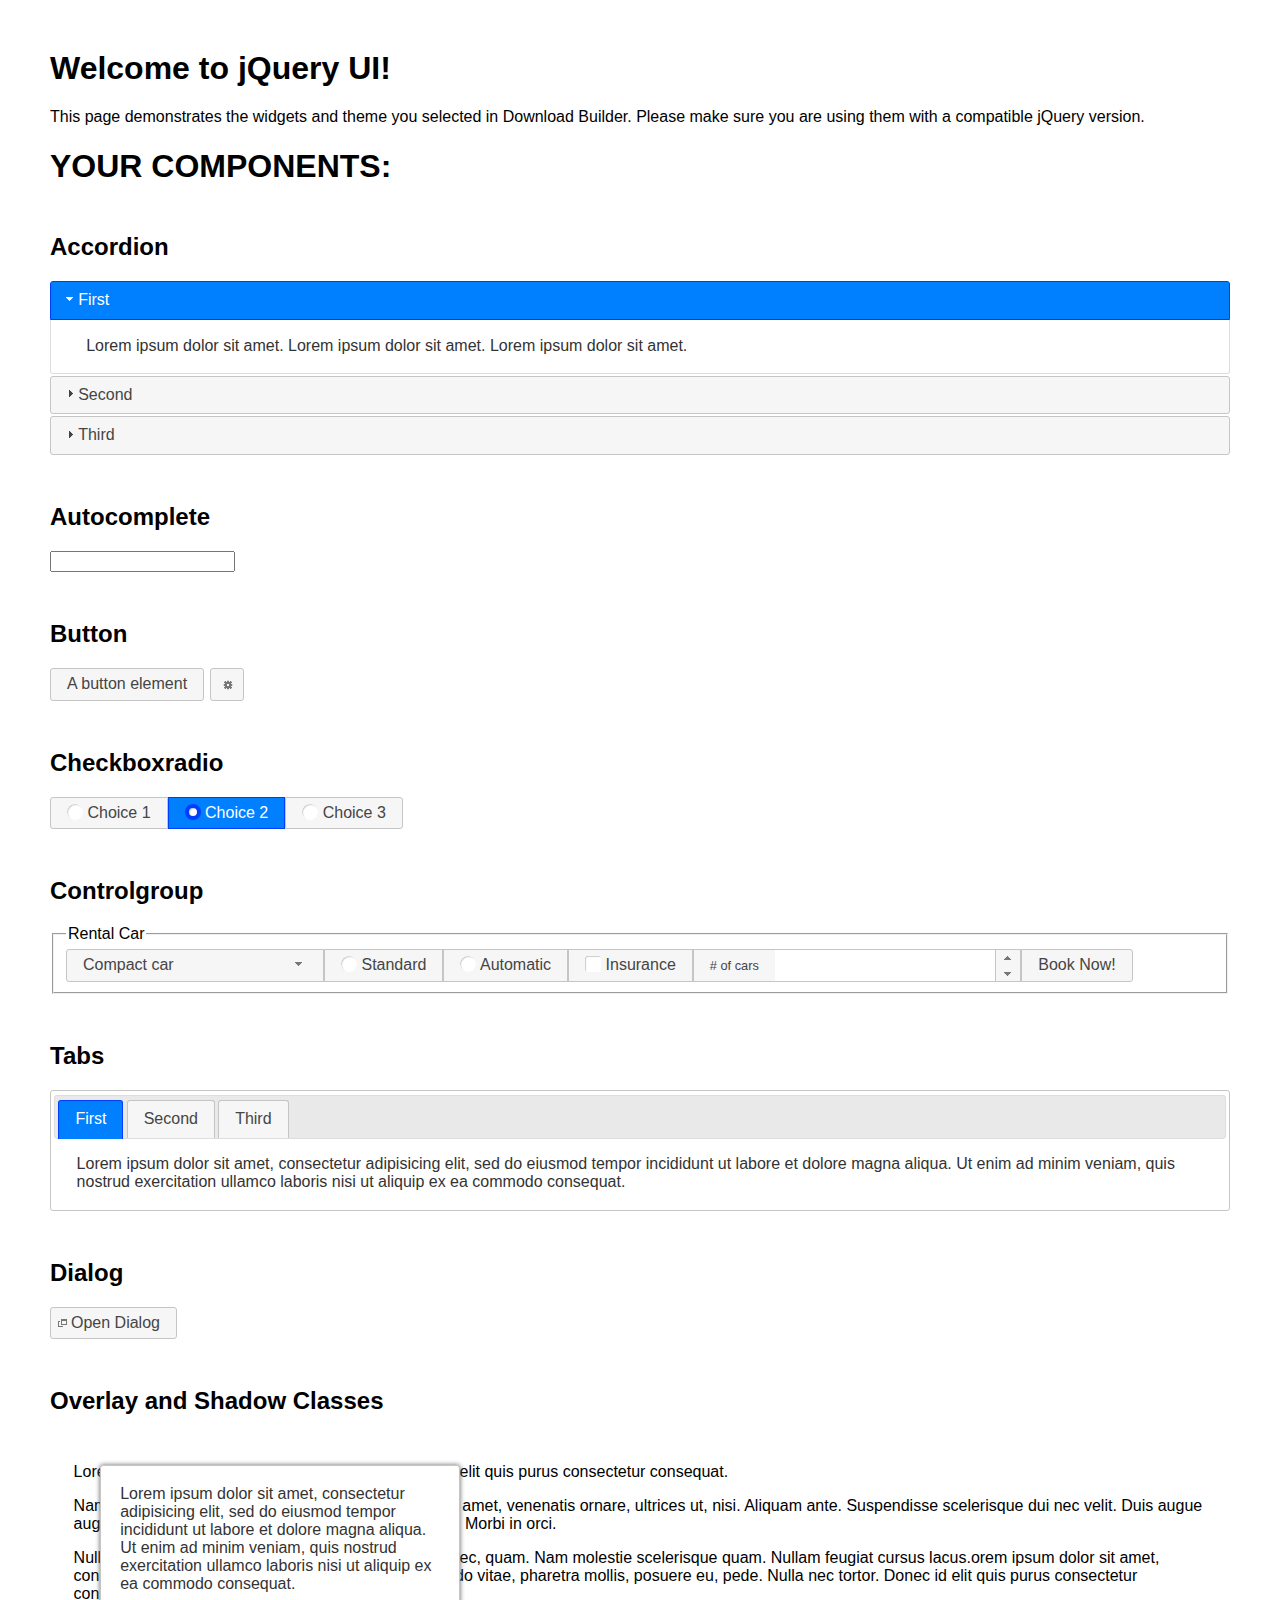
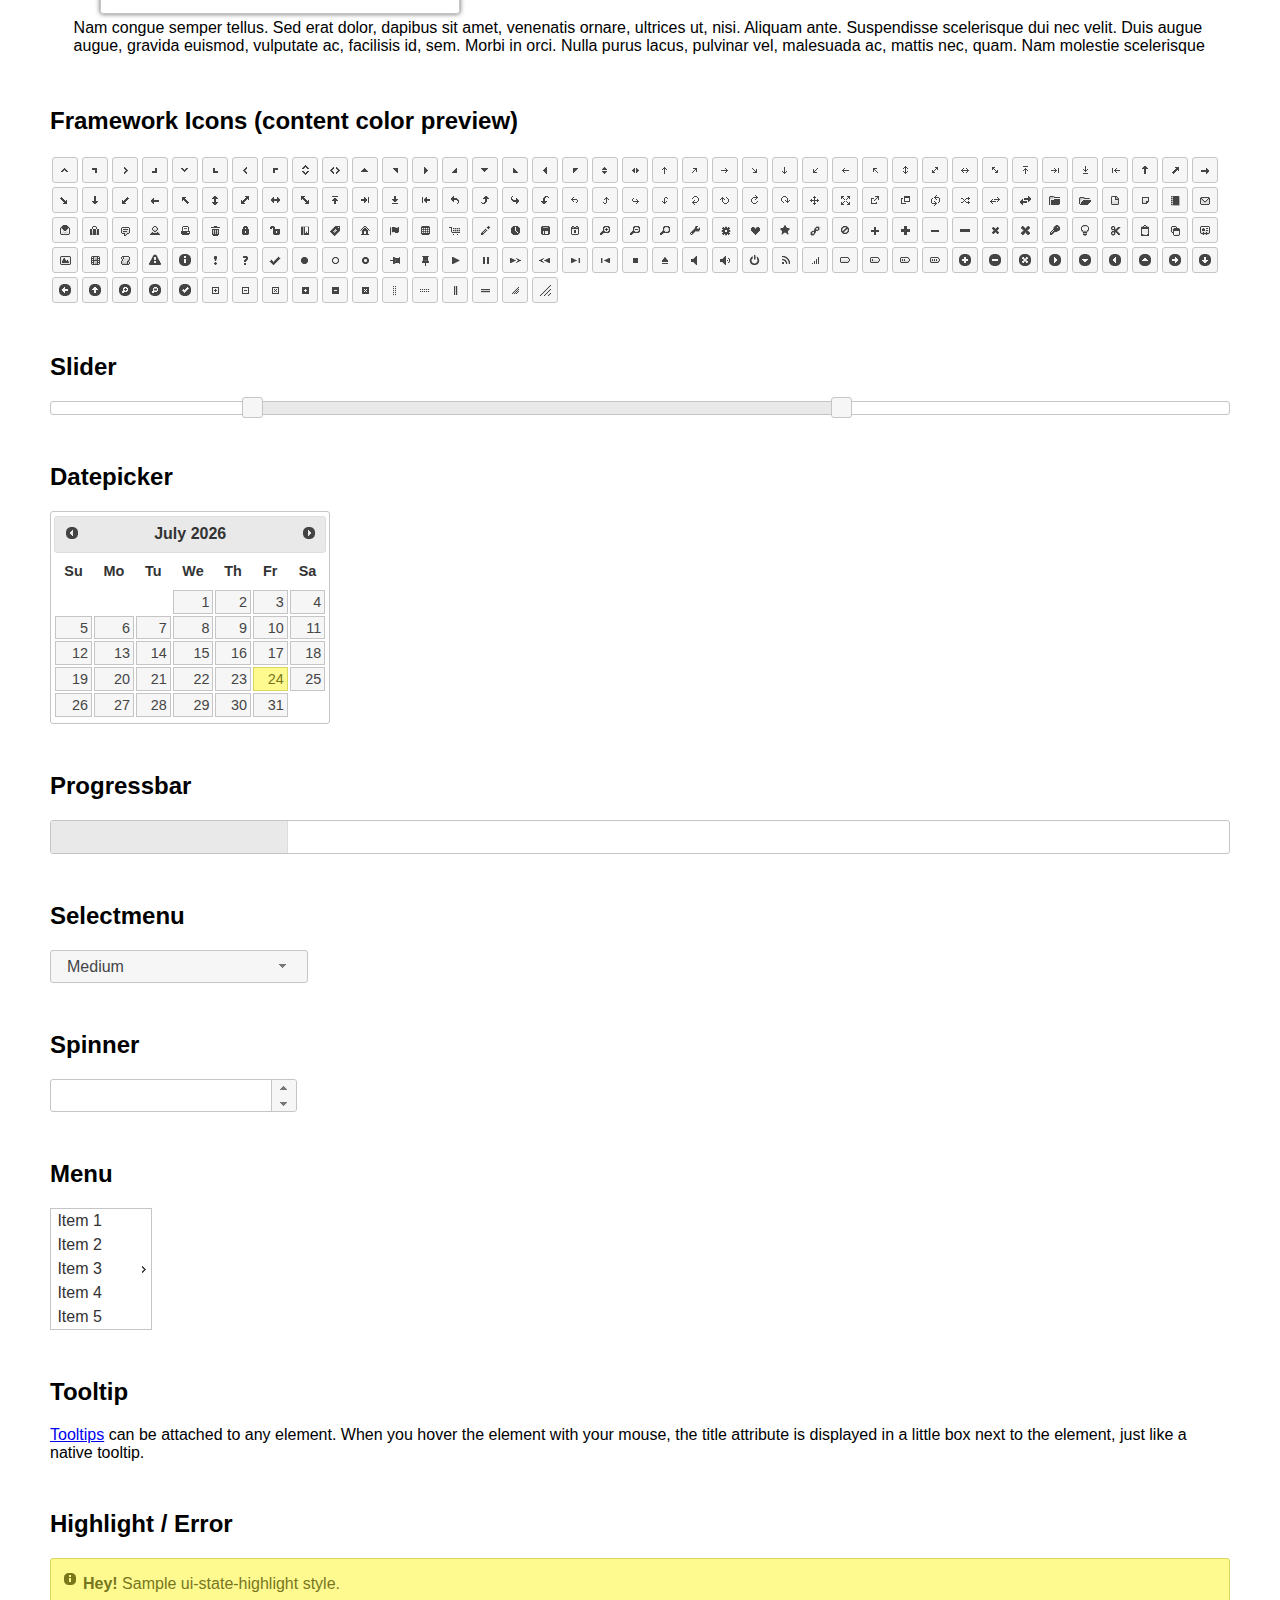
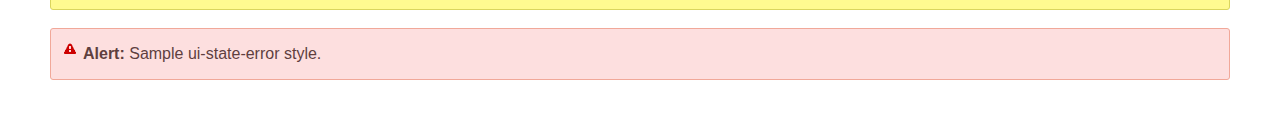
<file: plugins/jquery-ui/index.html>
<!doctype html>
<html lang="us">
<head>
	<meta charset="utf-8">
	<title>jQuery UI Example Page</title>
	<link href="jquery-ui.css" rel="stylesheet">
	<style>
	body{
		font-family: "Trebuchet MS", sans-serif;
		margin: 50px;
	}
	.demoHeaders {
		margin-top: 2em;
	}
	#dialog-link {
		padding: .4em 1em .4em 20px;
		text-decoration: none;
		position: relative;
	}
	#dialog-link span.ui-icon {
		margin: 0 5px 0 0;
		position: absolute;
		left: .2em;
		top: 50%;
		margin-top: -8px;
	}
	#icons {
		margin: 0;
		padding: 0;
	}
	#icons li {
		margin: 2px;
		position: relative;
		padding: 4px 0;
		cursor: pointer;
		float: left;
		list-style: none;
	}
	#icons span.ui-icon {
		float: left;
		margin: 0 4px;
	}
	.fakewindowcontain .ui-widget-overlay {
		position: absolute;
	}
	select {
		width: 200px;
	}
	</style>
</head>
<body>

<h1>Welcome to jQuery UI!</h1>

<div class="ui-widget">
	<p>This page demonstrates the widgets and theme you selected in Download Builder. Please make sure you are using them with a compatible jQuery version.</p>
</div>

<h1>YOUR COMPONENTS:</h1>


<!-- Accordion -->
<h2 class="demoHeaders">Accordion</h2>
<div id="accordion">
	<h3>First</h3>
	<div>Lorem ipsum dolor sit amet. Lorem ipsum dolor sit amet. Lorem ipsum dolor sit amet.</div>
	<h3>Second</h3>
	<div>Phasellus mattis tincidunt nibh.</div>
	<h3>Third</h3>
	<div>Nam dui erat, auctor a, dignissim quis.</div>
</div>



<!-- Autocomplete -->
<h2 class="demoHeaders">Autocomplete</h2>
<div>
	<input id="autocomplete" title="type &quot;a&quot;">
</div>



<!-- Button -->
<h2 class="demoHeaders">Button</h2>
<button id="button">A button element</button>
<button id="button-icon">An icon-only button</button>



<!-- Checkboxradio -->
<h2 class="demoHeaders">Checkboxradio</h2>
<form style="margin-top: 1em;">
	<div id="radioset">
		<input type="radio" id="radio1" name="radio"><label for="radio1">Choice 1</label>
		<input type="radio" id="radio2" name="radio" checked="checked"><label for="radio2">Choice 2</label>
		<input type="radio" id="radio3" name="radio"><label for="radio3">Choice 3</label>
	</div>
</form>



<!-- Controlgroup -->
<h2 class="demoHeaders">Controlgroup</h2>
<fieldset>
	<legend>Rental Car</legend>
	<div id="controlgroup">
		<select id="car-type">
			<option>Compact car</option>
			<option>Midsize car</option>
			<option>Full size car</option>
			<option>SUV</option>
			<option>Luxury</option>
			<option>Truck</option>
			<option>Van</option>
		</select>
		<label for="transmission-standard">Standard</label>
		<input type="radio" name="transmission" id="transmission-standard">
		<label for="transmission-automatic">Automatic</label>
		<input type="radio" name="transmission" id="transmission-automatic">
		<label for="insurance">Insurance</label>
		<input type="checkbox" name="insurance" id="insurance">
		<label for="horizontal-spinner" class="ui-controlgroup-label"># of cars</label>
		<input id="horizontal-spinner" class="ui-spinner-input">
		<button>Book Now!</button>
	</div>
</fieldset>



<!-- Tabs -->
<h2 class="demoHeaders">Tabs</h2>
<div id="tabs">
	<ul>
		<li><a href="#tabs-1">First</a></li>
		<li><a href="#tabs-2">Second</a></li>
		<li><a href="#tabs-3">Third</a></li>
	</ul>
	<div id="tabs-1">Lorem ipsum dolor sit amet, consectetur adipisicing elit, sed do eiusmod tempor incididunt ut labore et dolore magna aliqua. Ut enim ad minim veniam, quis nostrud exercitation ullamco laboris nisi ut aliquip ex ea commodo consequat.</div>
	<div id="tabs-2">Phasellus mattis tincidunt nibh. Cras orci urna, blandit id, pretium vel, aliquet ornare, felis. Maecenas scelerisque sem non nisl. Fusce sed lorem in enim dictum bibendum.</div>
	<div id="tabs-3">Nam dui erat, auctor a, dignissim quis, sollicitudin eu, felis. Pellentesque nisi urna, interdum eget, sagittis et, consequat vestibulum, lacus. Mauris porttitor ullamcorper augue.</div>
</div>



<h2 class="demoHeaders">Dialog</h2>
<p>
	<button id="dialog-link" class="ui-button ui-corner-all ui-widget">
		<span class="ui-icon ui-icon-newwin"></span>Open Dialog
	</button>
</p>

<h2 class="demoHeaders">Overlay and Shadow Classes</h2>
<div style="position: relative; width: 96%; height: 200px; padding:1% 2%; overflow:hidden;" class="fakewindowcontain">
	<p>Lorem ipsum dolor sit amet,  Nulla nec tortor. Donec id elit quis purus consectetur consequat. </p><p>Nam congue semper tellus. Sed erat dolor, dapibus sit amet, venenatis ornare, ultrices ut, nisi. Aliquam ante. Suspendisse scelerisque dui nec velit. Duis augue augue, gravida euismod, vulputate ac, facilisis id, sem. Morbi in orci. </p><p>Nulla purus lacus, pulvinar vel, malesuada ac, mattis nec, quam. Nam molestie scelerisque quam. Nullam feugiat cursus lacus.orem ipsum dolor sit amet, consectetur adipiscing elit. Donec libero risus, commodo vitae, pharetra mollis, posuere eu, pede. Nulla nec tortor. Donec id elit quis purus consectetur consequat. </p><p>Nam congue semper tellus. Sed erat dolor, dapibus sit amet, venenatis ornare, ultrices ut, nisi. Aliquam ante. Suspendisse scelerisque dui nec velit. Duis augue augue, gravida euismod, vulputate ac, facilisis id, sem. Morbi in orci. Nulla purus lacus, pulvinar vel, malesuada ac, mattis nec, quam. Nam molestie scelerisque quam. </p><p>Nullam feugiat cursus lacus.orem ipsum dolor sit amet, consectetur adipiscing elit. Donec libero risus, commodo vitae, pharetra mollis, posuere eu, pede. Nulla nec tortor. Donec id elit quis purus consectetur consequat. Nam congue semper tellus. Sed erat dolor, dapibus sit amet, venenatis ornare, ultrices ut, nisi. Aliquam ante. </p><p>Suspendisse scelerisque dui nec velit. Duis augue augue, gravida euismod, vulputate ac, facilisis id, sem. Morbi in orci. Nulla purus lacus, pulvinar vel, malesuada ac, mattis nec, quam. Nam molestie scelerisque quam. Nullam feugiat cursus lacus.orem ipsum dolor sit amet, consectetur adipiscing elit. Donec libero risus, commodo vitae, pharetra mollis, posuere eu, pede. Nulla nec tortor. Donec id elit quis purus consectetur consequat. Nam congue semper tellus. Sed erat dolor, dapibus sit amet, venenatis ornare, ultrices ut, nisi. </p>

	<!-- ui-dialog -->
	<div class="ui-widget-overlay ui-front"></div>
	<div style="position: absolute; width: 320px; left: 50px; top: 30px; padding: 1.2em" class="ui-widget ui-front ui-widget-content ui-corner-all ui-widget-shadow">
		Lorem ipsum dolor sit amet, consectetur adipisicing elit, sed do eiusmod tempor incididunt ut labore et dolore magna aliqua. Ut enim ad minim veniam, quis nostrud exercitation ullamco laboris nisi ut aliquip ex ea commodo consequat.
	</div>

</div>

<!-- ui-dialog -->
<div id="dialog" title="Dialog Title">
	<p>Lorem ipsum dolor sit amet, consectetur adipisicing elit, sed do eiusmod tempor incididunt ut labore et dolore magna aliqua. Ut enim ad minim veniam, quis nostrud exercitation ullamco laboris nisi ut aliquip ex ea commodo consequat.</p>
</div>



<h2 class="demoHeaders">Framework Icons (content color preview)</h2>
<ul id="icons" class="ui-widget ui-helper-clearfix">
	<li class="ui-state-default ui-corner-all" title=".ui-icon-caret-1-n"><span class="ui-icon ui-icon-caret-1-n"></span></li>
	<li class="ui-state-default ui-corner-all" title=".ui-icon-caret-1-ne"><span class="ui-icon ui-icon-caret-1-ne"></span></li>
	<li class="ui-state-default ui-corner-all" title=".ui-icon-caret-1-e"><span class="ui-icon ui-icon-caret-1-e"></span></li>
	<li class="ui-state-default ui-corner-all" title=".ui-icon-caret-1-se"><span class="ui-icon ui-icon-caret-1-se"></span></li>
	<li class="ui-state-default ui-corner-all" title=".ui-icon-caret-1-s"><span class="ui-icon ui-icon-caret-1-s"></span></li>
	<li class="ui-state-default ui-corner-all" title=".ui-icon-caret-1-sw"><span class="ui-icon ui-icon-caret-1-sw"></span></li>
	<li class="ui-state-default ui-corner-all" title=".ui-icon-caret-1-w"><span class="ui-icon ui-icon-caret-1-w"></span></li>
	<li class="ui-state-default ui-corner-all" title=".ui-icon-caret-1-nw"><span class="ui-icon ui-icon-caret-1-nw"></span></li>
	<li class="ui-state-default ui-corner-all" title=".ui-icon-caret-2-n-s"><span class="ui-icon ui-icon-caret-2-n-s"></span></li>
	<li class="ui-state-default ui-corner-all" title=".ui-icon-caret-2-e-w"><span class="ui-icon ui-icon-caret-2-e-w"></span></li>
	<li class="ui-state-default ui-corner-all" title=".ui-icon-triangle-1-n"><span class="ui-icon ui-icon-triangle-1-n"></span></li>
	<li class="ui-state-default ui-corner-all" title=".ui-icon-triangle-1-ne"><span class="ui-icon ui-icon-triangle-1-ne"></span></li>
	<li class="ui-state-default ui-corner-all" title=".ui-icon-triangle-1-e"><span class="ui-icon ui-icon-triangle-1-e"></span></li>
	<li class="ui-state-default ui-corner-all" title=".ui-icon-triangle-1-se"><span class="ui-icon ui-icon-triangle-1-se"></span></li>
	<li class="ui-state-default ui-corner-all" title=".ui-icon-triangle-1-s"><span class="ui-icon ui-icon-triangle-1-s"></span></li>
	<li class="ui-state-default ui-corner-all" title=".ui-icon-triangle-1-sw"><span class="ui-icon ui-icon-triangle-1-sw"></span></li>
	<li class="ui-state-default ui-corner-all" title=".ui-icon-triangle-1-w"><span class="ui-icon ui-icon-triangle-1-w"></span></li>
	<li class="ui-state-default ui-corner-all" title=".ui-icon-triangle-1-nw"><span class="ui-icon ui-icon-triangle-1-nw"></span></li>
	<li class="ui-state-default ui-corner-all" title=".ui-icon-triangle-2-n-s"><span class="ui-icon ui-icon-triangle-2-n-s"></span></li>
	<li class="ui-state-default ui-corner-all" title=".ui-icon-triangle-2-e-w"><span class="ui-icon ui-icon-triangle-2-e-w"></span></li>
	<li class="ui-state-default ui-corner-all" title=".ui-icon-arrow-1-n"><span class="ui-icon ui-icon-arrow-1-n"></span></li>
	<li class="ui-state-default ui-corner-all" title=".ui-icon-arrow-1-ne"><span class="ui-icon ui-icon-arrow-1-ne"></span></li>
	<li class="ui-state-default ui-corner-all" title=".ui-icon-arrow-1-e"><span class="ui-icon ui-icon-arrow-1-e"></span></li>
	<li class="ui-state-default ui-corner-all" title=".ui-icon-arrow-1-se"><span class="ui-icon ui-icon-arrow-1-se"></span></li>
	<li class="ui-state-default ui-corner-all" title=".ui-icon-arrow-1-s"><span class="ui-icon ui-icon-arrow-1-s"></span></li>
	<li class="ui-state-default ui-corner-all" title=".ui-icon-arrow-1-sw"><span class="ui-icon ui-icon-arrow-1-sw"></span></li>
	<li class="ui-state-default ui-corner-all" title=".ui-icon-arrow-1-w"><span class="ui-icon ui-icon-arrow-1-w"></span></li>
	<li class="ui-state-default ui-corner-all" title=".ui-icon-arrow-1-nw"><span class="ui-icon ui-icon-arrow-1-nw"></span></li>
	<li class="ui-state-default ui-corner-all" title=".ui-icon-arrow-2-n-s"><span class="ui-icon ui-icon-arrow-2-n-s"></span></li>
	<li class="ui-state-default ui-corner-all" title=".ui-icon-arrow-2-ne-sw"><span class="ui-icon ui-icon-arrow-2-ne-sw"></span></li>
	<li class="ui-state-default ui-corner-all" title=".ui-icon-arrow-2-e-w"><span class="ui-icon ui-icon-arrow-2-e-w"></span></li>
	<li class="ui-state-default ui-corner-all" title=".ui-icon-arrow-2-se-nw"><span class="ui-icon ui-icon-arrow-2-se-nw"></span></li>
	<li class="ui-state-default ui-corner-all" title=".ui-icon-arrowstop-1-n"><span class="ui-icon ui-icon-arrowstop-1-n"></span></li>
	<li class="ui-state-default ui-corner-all" title=".ui-icon-arrowstop-1-e"><span class="ui-icon ui-icon-arrowstop-1-e"></span></li>
	<li class="ui-state-default ui-corner-all" title=".ui-icon-arrowstop-1-s"><span class="ui-icon ui-icon-arrowstop-1-s"></span></li>
	<li class="ui-state-default ui-corner-all" title=".ui-icon-arrowstop-1-w"><span class="ui-icon ui-icon-arrowstop-1-w"></span></li>
	<li class="ui-state-default ui-corner-all" title=".ui-icon-arrowthick-1-n"><span class="ui-icon ui-icon-arrowthick-1-n"></span></li>
	<li class="ui-state-default ui-corner-all" title=".ui-icon-arrowthick-1-ne"><span class="ui-icon ui-icon-arrowthick-1-ne"></span></li>
	<li class="ui-state-default ui-corner-all" title=".ui-icon-arrowthick-1-e"><span class="ui-icon ui-icon-arrowthick-1-e"></span></li>
	<li class="ui-state-default ui-corner-all" title=".ui-icon-arrowthick-1-se"><span class="ui-icon ui-icon-arrowthick-1-se"></span></li>
	<li class="ui-state-default ui-corner-all" title=".ui-icon-arrowthick-1-s"><span class="ui-icon ui-icon-arrowthick-1-s"></span></li>
	<li class="ui-state-default ui-corner-all" title=".ui-icon-arrowthick-1-sw"><span class="ui-icon ui-icon-arrowthick-1-sw"></span></li>
	<li class="ui-state-default ui-corner-all" title=".ui-icon-arrowthick-1-w"><span class="ui-icon ui-icon-arrowthick-1-w"></span></li>
	<li class="ui-state-default ui-corner-all" title=".ui-icon-arrowthick-1-nw"><span class="ui-icon ui-icon-arrowthick-1-nw"></span></li>
	<li class="ui-state-default ui-corner-all" title=".ui-icon-arrowthick-2-n-s"><span class="ui-icon ui-icon-arrowthick-2-n-s"></span></li>
	<li class="ui-state-default ui-corner-all" title=".ui-icon-arrowthick-2-ne-sw"><span class="ui-icon ui-icon-arrowthick-2-ne-sw"></span></li>
	<li class="ui-state-default ui-corner-all" title=".ui-icon-arrowthick-2-e-w"><span class="ui-icon ui-icon-arrowthick-2-e-w"></span></li>
	<li class="ui-state-default ui-corner-all" title=".ui-icon-arrowthick-2-se-nw"><span class="ui-icon ui-icon-arrowthick-2-se-nw"></span></li>
	<li class="ui-state-default ui-corner-all" title=".ui-icon-arrowthickstop-1-n"><span class="ui-icon ui-icon-arrowthickstop-1-n"></span></li>
	<li class="ui-state-default ui-corner-all" title=".ui-icon-arrowthickstop-1-e"><span class="ui-icon ui-icon-arrowthickstop-1-e"></span></li>
	<li class="ui-state-default ui-corner-all" title=".ui-icon-arrowthickstop-1-s"><span class="ui-icon ui-icon-arrowthickstop-1-s"></span></li>
	<li class="ui-state-default ui-corner-all" title=".ui-icon-arrowthickstop-1-w"><span class="ui-icon ui-icon-arrowthickstop-1-w"></span></li>
	<li class="ui-state-default ui-corner-all" title=".ui-icon-arrowreturnthick-1-w"><span class="ui-icon ui-icon-arrowreturnthick-1-w"></span></li>
	<li class="ui-state-default ui-corner-all" title=".ui-icon-arrowreturnthick-1-n"><span class="ui-icon ui-icon-arrowreturnthick-1-n"></span></li>
	<li class="ui-state-default ui-corner-all" title=".ui-icon-arrowreturnthick-1-e"><span class="ui-icon ui-icon-arrowreturnthick-1-e"></span></li>
	<li class="ui-state-default ui-corner-all" title=".ui-icon-arrowreturnthick-1-s"><span class="ui-icon ui-icon-arrowreturnthick-1-s"></span></li>
	<li class="ui-state-default ui-corner-all" title=".ui-icon-arrowreturn-1-w"><span class="ui-icon ui-icon-arrowreturn-1-w"></span></li>
	<li class="ui-state-default ui-corner-all" title=".ui-icon-arrowreturn-1-n"><span class="ui-icon ui-icon-arrowreturn-1-n"></span></li>
	<li class="ui-state-default ui-corner-all" title=".ui-icon-arrowreturn-1-e"><span class="ui-icon ui-icon-arrowreturn-1-e"></span></li>
	<li class="ui-state-default ui-corner-all" title=".ui-icon-arrowreturn-1-s"><span class="ui-icon ui-icon-arrowreturn-1-s"></span></li>
	<li class="ui-state-default ui-corner-all" title=".ui-icon-arrowrefresh-1-w"><span class="ui-icon ui-icon-arrowrefresh-1-w"></span></li>
	<li class="ui-state-default ui-corner-all" title=".ui-icon-arrowrefresh-1-n"><span class="ui-icon ui-icon-arrowrefresh-1-n"></span></li>
	<li class="ui-state-default ui-corner-all" title=".ui-icon-arrowrefresh-1-e"><span class="ui-icon ui-icon-arrowrefresh-1-e"></span></li>
	<li class="ui-state-default ui-corner-all" title=".ui-icon-arrowrefresh-1-s"><span class="ui-icon ui-icon-arrowrefresh-1-s"></span></li>
	<li class="ui-state-default ui-corner-all" title=".ui-icon-arrow-4"><span class="ui-icon ui-icon-arrow-4"></span></li>
	<li class="ui-state-default ui-corner-all" title=".ui-icon-arrow-4-diag"><span class="ui-icon ui-icon-arrow-4-diag"></span></li>
	<li class="ui-state-default ui-corner-all" title=".ui-icon-extlink"><span class="ui-icon ui-icon-extlink"></span></li>
	<li class="ui-state-default ui-corner-all" title=".ui-icon-newwin"><span class="ui-icon ui-icon-newwin"></span></li>
	<li class="ui-state-default ui-corner-all" title=".ui-icon-refresh"><span class="ui-icon ui-icon-refresh"></span></li>
	<li class="ui-state-default ui-corner-all" title=".ui-icon-shuffle"><span class="ui-icon ui-icon-shuffle"></span></li>
	<li class="ui-state-default ui-corner-all" title=".ui-icon-transfer-e-w"><span class="ui-icon ui-icon-transfer-e-w"></span></li>
	<li class="ui-state-default ui-corner-all" title=".ui-icon-transferthick-e-w"><span class="ui-icon ui-icon-transferthick-e-w"></span></li>
	<li class="ui-state-default ui-corner-all" title=".ui-icon-folder-collapsed"><span class="ui-icon ui-icon-folder-collapsed"></span></li>
	<li class="ui-state-default ui-corner-all" title=".ui-icon-folder-open"><span class="ui-icon ui-icon-folder-open"></span></li>
	<li class="ui-state-default ui-corner-all" title=".ui-icon-document"><span class="ui-icon ui-icon-document"></span></li>
	<li class="ui-state-default ui-corner-all" title=".ui-icon-document-b"><span class="ui-icon ui-icon-document-b"></span></li>
	<li class="ui-state-default ui-corner-all" title=".ui-icon-note"><span class="ui-icon ui-icon-note"></span></li>
	<li class="ui-state-default ui-corner-all" title=".ui-icon-mail-closed"><span class="ui-icon ui-icon-mail-closed"></span></li>
	<li class="ui-state-default ui-corner-all" title=".ui-icon-mail-open"><span class="ui-icon ui-icon-mail-open"></span></li>
	<li class="ui-state-default ui-corner-all" title=".ui-icon-suitcase"><span class="ui-icon ui-icon-suitcase"></span></li>
	<li class="ui-state-default ui-corner-all" title=".ui-icon-comment"><span class="ui-icon ui-icon-comment"></span></li>
	<li class="ui-state-default ui-corner-all" title=".ui-icon-person"><span class="ui-icon ui-icon-person"></span></li>
	<li class="ui-state-default ui-corner-all" title=".ui-icon-print"><span class="ui-icon ui-icon-print"></span></li>
	<li class="ui-state-default ui-corner-all" title=".ui-icon-trash"><span class="ui-icon ui-icon-trash"></span></li>
	<li class="ui-state-default ui-corner-all" title=".ui-icon-locked"><span class="ui-icon ui-icon-locked"></span></li>
	<li class="ui-state-default ui-corner-all" title=".ui-icon-unlocked"><span class="ui-icon ui-icon-unlocked"></span></li>
	<li class="ui-state-default ui-corner-all" title=".ui-icon-bookmark"><span class="ui-icon ui-icon-bookmark"></span></li>
	<li class="ui-state-default ui-corner-all" title=".ui-icon-tag"><span class="ui-icon ui-icon-tag"></span></li>
	<li class="ui-state-default ui-corner-all" title=".ui-icon-home"><span class="ui-icon ui-icon-home"></span></li>
	<li class="ui-state-default ui-corner-all" title=".ui-icon-flag"><span class="ui-icon ui-icon-flag"></span></li>
	<li class="ui-state-default ui-corner-all" title=".ui-icon-calculator"><span class="ui-icon ui-icon-calculator"></span></li>
	<li class="ui-state-default ui-corner-all" title=".ui-icon-cart"><span class="ui-icon ui-icon-cart"></span></li>
	<li class="ui-state-default ui-corner-all" title=".ui-icon-pencil"><span class="ui-icon ui-icon-pencil"></span></li>
	<li class="ui-state-default ui-corner-all" title=".ui-icon-clock"><span class="ui-icon ui-icon-clock"></span></li>
	<li class="ui-state-default ui-corner-all" title=".ui-icon-disk"><span class="ui-icon ui-icon-disk"></span></li>
	<li class="ui-state-default ui-corner-all" title=".ui-icon-calendar"><span class="ui-icon ui-icon-calendar"></span></li>
	<li class="ui-state-default ui-corner-all" title=".ui-icon-zoomin"><span class="ui-icon ui-icon-zoomin"></span></li>
	<li class="ui-state-default ui-corner-all" title=".ui-icon-zoomout"><span class="ui-icon ui-icon-zoomout"></span></li>
	<li class="ui-state-default ui-corner-all" title=".ui-icon-search"><span class="ui-icon ui-icon-search"></span></li>
	<li class="ui-state-default ui-corner-all" title=".ui-icon-wrench"><span class="ui-icon ui-icon-wrench"></span></li>
	<li class="ui-state-default ui-corner-all" title=".ui-icon-gear"><span class="ui-icon ui-icon-gear"></span></li>
	<li class="ui-state-default ui-corner-all" title=".ui-icon-heart"><span class="ui-icon ui-icon-heart"></span></li>
	<li class="ui-state-default ui-corner-all" title=".ui-icon-star"><span class="ui-icon ui-icon-star"></span></li>
	<li class="ui-state-default ui-corner-all" title=".ui-icon-link"><span class="ui-icon ui-icon-link"></span></li>
	<li class="ui-state-default ui-corner-all" title=".ui-icon-cancel"><span class="ui-icon ui-icon-cancel"></span></li>
	<li class="ui-state-default ui-corner-all" title=".ui-icon-plus"><span class="ui-icon ui-icon-plus"></span></li>
	<li class="ui-state-default ui-corner-all" title=".ui-icon-plusthick"><span class="ui-icon ui-icon-plusthick"></span></li>
	<li class="ui-state-default ui-corner-all" title=".ui-icon-minus"><span class="ui-icon ui-icon-minus"></span></li>
	<li class="ui-state-default ui-corner-all" title=".ui-icon-minusthick"><span class="ui-icon ui-icon-minusthick"></span></li>
	<li class="ui-state-default ui-corner-all" title=".ui-icon-close"><span class="ui-icon ui-icon-close"></span></li>
	<li class="ui-state-default ui-corner-all" title=".ui-icon-closethick"><span class="ui-icon ui-icon-closethick"></span></li>
	<li class="ui-state-default ui-corner-all" title=".ui-icon-key"><span class="ui-icon ui-icon-key"></span></li>
	<li class="ui-state-default ui-corner-all" title=".ui-icon-lightbulb"><span class="ui-icon ui-icon-lightbulb"></span></li>
	<li class="ui-state-default ui-corner-all" title=".ui-icon-scissors"><span class="ui-icon ui-icon-scissors"></span></li>
	<li class="ui-state-default ui-corner-all" title=".ui-icon-clipboard"><span class="ui-icon ui-icon-clipboard"></span></li>
	<li class="ui-state-default ui-corner-all" title=".ui-icon-copy"><span class="ui-icon ui-icon-copy"></span></li>
	<li class="ui-state-default ui-corner-all" title=".ui-icon-contact"><span class="ui-icon ui-icon-contact"></span></li>
	<li class="ui-state-default ui-corner-all" title=".ui-icon-image"><span class="ui-icon ui-icon-image"></span></li>
	<li class="ui-state-default ui-corner-all" title=".ui-icon-video"><span class="ui-icon ui-icon-video"></span></li>
	<li class="ui-state-default ui-corner-all" title=".ui-icon-script"><span class="ui-icon ui-icon-script"></span></li>
	<li class="ui-state-default ui-corner-all" title=".ui-icon-alert"><span class="ui-icon ui-icon-alert"></span></li>
	<li class="ui-state-default ui-corner-all" title=".ui-icon-info"><span class="ui-icon ui-icon-info"></span></li>
	<li class="ui-state-default ui-corner-all" title=".ui-icon-notice"><span class="ui-icon ui-icon-notice"></span></li>
	<li class="ui-state-default ui-corner-all" title=".ui-icon-help"><span class="ui-icon ui-icon-help"></span></li>
	<li class="ui-state-default ui-corner-all" title=".ui-icon-check"><span class="ui-icon ui-icon-check"></span></li>
	<li class="ui-state-default ui-corner-all" title=".ui-icon-bullet"><span class="ui-icon ui-icon-bullet"></span></li>
	<li class="ui-state-default ui-corner-all" title=".ui-icon-radio-off"><span class="ui-icon ui-icon-radio-off"></span></li>
	<li class="ui-state-default ui-corner-all" title=".ui-icon-radio-on"><span class="ui-icon ui-icon-radio-on"></span></li>
	<li class="ui-state-default ui-corner-all" title=".ui-icon-pin-w"><span class="ui-icon ui-icon-pin-w"></span></li>
	<li class="ui-state-default ui-corner-all" title=".ui-icon-pin-s"><span class="ui-icon ui-icon-pin-s"></span></li>
	<li class="ui-state-default ui-corner-all" title=".ui-icon-play"><span class="ui-icon ui-icon-play"></span></li>
	<li class="ui-state-default ui-corner-all" title=".ui-icon-pause"><span class="ui-icon ui-icon-pause"></span></li>
	<li class="ui-state-default ui-corner-all" title=".ui-icon-seek-next"><span class="ui-icon ui-icon-seek-next"></span></li>
	<li class="ui-state-default ui-corner-all" title=".ui-icon-seek-prev"><span class="ui-icon ui-icon-seek-prev"></span></li>
	<li class="ui-state-default ui-corner-all" title=".ui-icon-seek-end"><span class="ui-icon ui-icon-seek-end"></span></li>
	<li class="ui-state-default ui-corner-all" title=".ui-icon-seek-first"><span class="ui-icon ui-icon-seek-first"></span></li>
	<li class="ui-state-default ui-corner-all" title=".ui-icon-stop"><span class="ui-icon ui-icon-stop"></span></li>
	<li class="ui-state-default ui-corner-all" title=".ui-icon-eject"><span class="ui-icon ui-icon-eject"></span></li>
	<li class="ui-state-default ui-corner-all" title=".ui-icon-volume-off"><span class="ui-icon ui-icon-volume-off"></span></li>
	<li class="ui-state-default ui-corner-all" title=".ui-icon-volume-on"><span class="ui-icon ui-icon-volume-on"></span></li>
	<li class="ui-state-default ui-corner-all" title=".ui-icon-power"><span class="ui-icon ui-icon-power"></span></li>
	<li class="ui-state-default ui-corner-all" title=".ui-icon-signal-diag"><span class="ui-icon ui-icon-signal-diag"></span></li>
	<li class="ui-state-default ui-corner-all" title=".ui-icon-signal"><span class="ui-icon ui-icon-signal"></span></li>
	<li class="ui-state-default ui-corner-all" title=".ui-icon-battery-0"><span class="ui-icon ui-icon-battery-0"></span></li>
	<li class="ui-state-default ui-corner-all" title=".ui-icon-battery-1"><span class="ui-icon ui-icon-battery-1"></span></li>
	<li class="ui-state-default ui-corner-all" title=".ui-icon-battery-2"><span class="ui-icon ui-icon-battery-2"></span></li>
	<li class="ui-state-default ui-corner-all" title=".ui-icon-battery-3"><span class="ui-icon ui-icon-battery-3"></span></li>
	<li class="ui-state-default ui-corner-all" title=".ui-icon-circle-plus"><span class="ui-icon ui-icon-circle-plus"></span></li>
	<li class="ui-state-default ui-corner-all" title=".ui-icon-circle-minus"><span class="ui-icon ui-icon-circle-minus"></span></li>
	<li class="ui-state-default ui-corner-all" title=".ui-icon-circle-close"><span class="ui-icon ui-icon-circle-close"></span></li>
	<li class="ui-state-default ui-corner-all" title=".ui-icon-circle-triangle-e"><span class="ui-icon ui-icon-circle-triangle-e"></span></li>
	<li class="ui-state-default ui-corner-all" title=".ui-icon-circle-triangle-s"><span class="ui-icon ui-icon-circle-triangle-s"></span></li>
	<li class="ui-state-default ui-corner-all" title=".ui-icon-circle-triangle-w"><span class="ui-icon ui-icon-circle-triangle-w"></span></li>
	<li class="ui-state-default ui-corner-all" title=".ui-icon-circle-triangle-n"><span class="ui-icon ui-icon-circle-triangle-n"></span></li>
	<li class="ui-state-default ui-corner-all" title=".ui-icon-circle-arrow-e"><span class="ui-icon ui-icon-circle-arrow-e"></span></li>
	<li class="ui-state-default ui-corner-all" title=".ui-icon-circle-arrow-s"><span class="ui-icon ui-icon-circle-arrow-s"></span></li>
	<li class="ui-state-default ui-corner-all" title=".ui-icon-circle-arrow-w"><span class="ui-icon ui-icon-circle-arrow-w"></span></li>
	<li class="ui-state-default ui-corner-all" title=".ui-icon-circle-arrow-n"><span class="ui-icon ui-icon-circle-arrow-n"></span></li>
	<li class="ui-state-default ui-corner-all" title=".ui-icon-circle-zoomin"><span class="ui-icon ui-icon-circle-zoomin"></span></li>
	<li class="ui-state-default ui-corner-all" title=".ui-icon-circle-zoomout"><span class="ui-icon ui-icon-circle-zoomout"></span></li>
	<li class="ui-state-default ui-corner-all" title=".ui-icon-circle-check"><span class="ui-icon ui-icon-circle-check"></span></li>
	<li class="ui-state-default ui-corner-all" title=".ui-icon-circlesmall-plus"><span class="ui-icon ui-icon-circlesmall-plus"></span></li>
	<li class="ui-state-default ui-corner-all" title=".ui-icon-circlesmall-minus"><span class="ui-icon ui-icon-circlesmall-minus"></span></li>
	<li class="ui-state-default ui-corner-all" title=".ui-icon-circlesmall-close"><span class="ui-icon ui-icon-circlesmall-close"></span></li>
	<li class="ui-state-default ui-corner-all" title=".ui-icon-squaresmall-plus"><span class="ui-icon ui-icon-squaresmall-plus"></span></li>
	<li class="ui-state-default ui-corner-all" title=".ui-icon-squaresmall-minus"><span class="ui-icon ui-icon-squaresmall-minus"></span></li>
	<li class="ui-state-default ui-corner-all" title=".ui-icon-squaresmall-close"><span class="ui-icon ui-icon-squaresmall-close"></span></li>
	<li class="ui-state-default ui-corner-all" title=".ui-icon-grip-dotted-vertical"><span class="ui-icon ui-icon-grip-dotted-vertical"></span></li>
	<li class="ui-state-default ui-corner-all" title=".ui-icon-grip-dotted-horizontal"><span class="ui-icon ui-icon-grip-dotted-horizontal"></span></li>
	<li class="ui-state-default ui-corner-all" title=".ui-icon-grip-solid-vertical"><span class="ui-icon ui-icon-grip-solid-vertical"></span></li>
	<li class="ui-state-default ui-corner-all" title=".ui-icon-grip-solid-horizontal"><span class="ui-icon ui-icon-grip-solid-horizontal"></span></li>
	<li class="ui-state-default ui-corner-all" title=".ui-icon-gripsmall-diagonal-se"><span class="ui-icon ui-icon-gripsmall-diagonal-se"></span></li>
	<li class="ui-state-default ui-corner-all" title=".ui-icon-grip-diagonal-se"><span class="ui-icon ui-icon-grip-diagonal-se"></span></li>
</ul>


<!-- Slider -->
<h2 class="demoHeaders">Slider</h2>
<div id="slider"></div>



<!-- Datepicker -->
<h2 class="demoHeaders">Datepicker</h2>
<div id="datepicker"></div>



<!-- Progressbar -->
<h2 class="demoHeaders">Progressbar</h2>
<div id="progressbar"></div>



<!-- Progressbar -->
<h2 class="demoHeaders">Selectmenu</h2>
<select id="selectmenu">
	<option>Slower</option>
	<option>Slow</option>
	<option selected="selected">Medium</option>
	<option>Fast</option>
	<option>Faster</option>
</select>



<!-- Spinner -->
<h2 class="demoHeaders">Spinner</h2>
<input id="spinner">



<!-- Menu -->
<h2 class="demoHeaders">Menu</h2>
<ul style="width:100px;" id="menu">
	<li><div>Item 1</div></li>
	<li><div>Item 2</div></li>
	<li><div>Item 3</div>
		<ul>
			<li><div>Item 3-1</div></li>
			<li><div>Item 3-2</div></li>
			<li><div>Item 3-3</div></li>
			<li><div>Item 3-4</div></li>
			<li><div>Item 3-5</div></li>
		</ul>
	</li>
	<li><div>Item 4</div></li>
	<li><div>Item 5</div></li>
</ul>



<!-- Tooltip -->
<h2 class="demoHeaders">Tooltip</h2>
<p id="tooltip">
	<a href="#" title="That&apos;s what this widget is">Tooltips</a> can be attached to any element. When you hover
the element with your mouse, the title attribute is displayed in a little box next to the element, just like a native tooltip.
</p>


<!-- Highlight / Error -->
<h2 class="demoHeaders">Highlight / Error</h2>
<div class="ui-widget">
	<div class="ui-state-highlight ui-corner-all" style="margin-top: 20px; padding: 0 .7em;">
		<p><span class="ui-icon ui-icon-info" style="float: left; margin-right: .3em;"></span>
		<strong>Hey!</strong> Sample ui-state-highlight style.</p>
	</div>
</div>
<br>
<div class="ui-widget">
	<div class="ui-state-error ui-corner-all" style="padding: 0 .7em;">
		<p><span class="ui-icon ui-icon-alert" style="float: left; margin-right: .3em;"></span>
		<strong>Alert:</strong> Sample ui-state-error style.</p>
	</div>
</div>

<script src="external/jquery/jquery.js"></script>
<script src="jquery-ui.js"></script>
<script>

$( "#accordion" ).accordion();



var availableTags = [
	"ActionScript",
	"AppleScript",
	"Asp",
	"BASIC",
	"C",
	"C++",
	"Clojure",
	"COBOL",
	"ColdFusion",
	"Erlang",
	"Fortran",
	"Groovy",
	"Haskell",
	"Java",
	"JavaScript",
	"Lisp",
	"Perl",
	"PHP",
	"Python",
	"Ruby",
	"Scala",
	"Scheme"
];
$( "#autocomplete" ).autocomplete({
	source: availableTags
});



$( "#button" ).button();
$( "#button-icon" ).button({
	icon: "ui-icon-gear",
	showLabel: false
});



$( "#radioset" ).buttonset();



$( "#controlgroup" ).controlgroup();



$( "#tabs" ).tabs();



$( "#dialog" ).dialog({
	autoOpen: false,
	width: 400,
	buttons: [
		{
			text: "Ok",
			click: function() {
				$( this ).dialog( "close" );
			}
		},
		{
			text: "Cancel",
			click: function() {
				$( this ).dialog( "close" );
			}
		}
	]
});

// Link to open the dialog
$( "#dialog-link" ).click(function( event ) {
	$( "#dialog" ).dialog( "open" );
	event.preventDefault();
});



$( "#datepicker" ).datepicker({
	inline: true
});



$( "#slider" ).slider({
	range: true,
	values: [ 17, 67 ]
});



$( "#progressbar" ).progressbar({
	value: 20
});



$( "#spinner" ).spinner();



$( "#menu" ).menu();



$( "#tooltip" ).tooltip();



$( "#selectmenu" ).selectmenu();


// Hover states on the static widgets
$( "#dialog-link, #icons li" ).hover(
	function() {
		$( this ).addClass( "ui-state-hover" );
	},
	function() {
		$( this ).removeClass( "ui-state-hover" );
	}
);
</script>
</body>
</html>
</file>
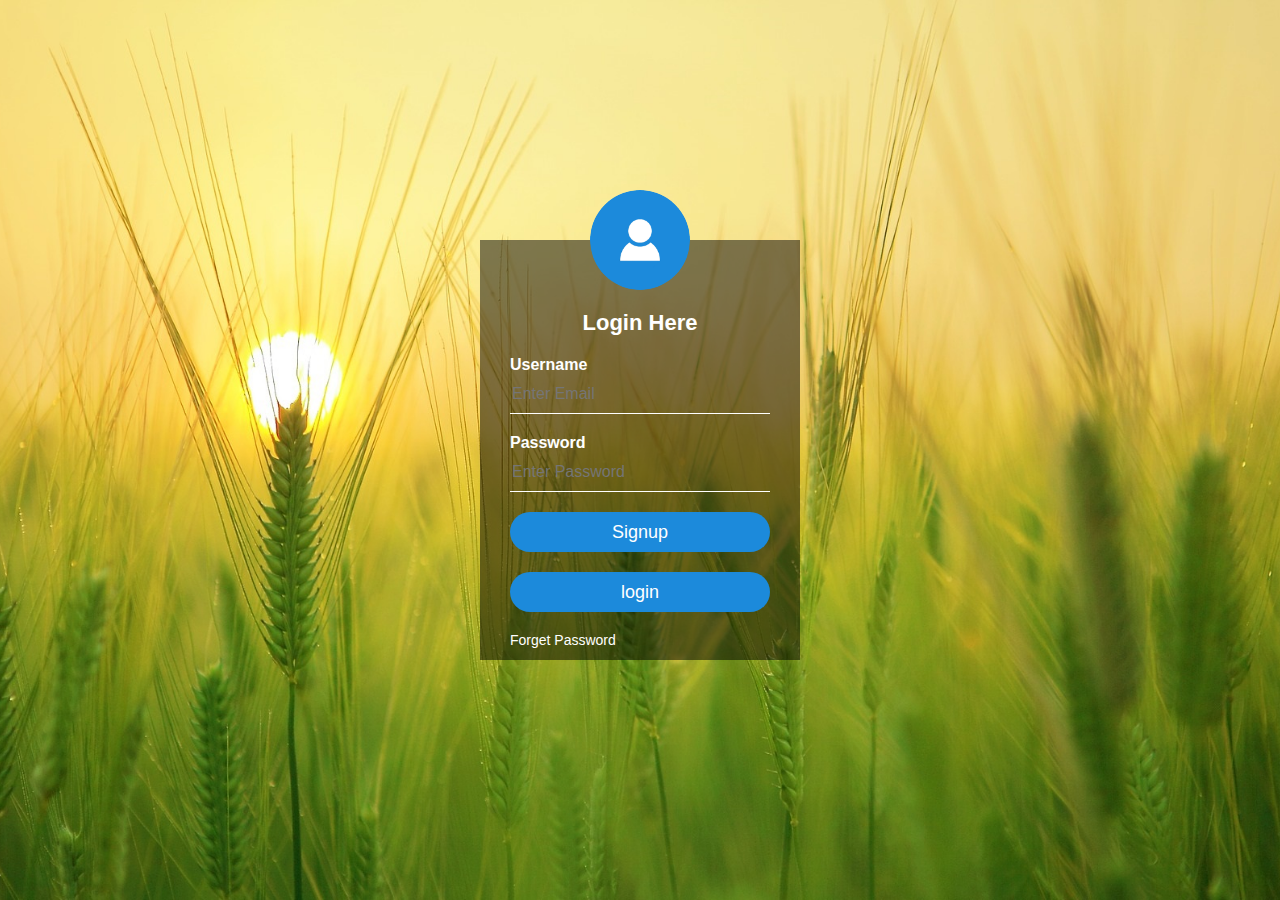
<file: login.html>
<html>
<head>
    <title> Arps login page </title>
    <link rel="stylesheet" type="text/css" href="css/style.css">   
</head>
    <body>
         
          
        
    <div id="loading"></div>
    <div class="login-box">
    <img src="css/avatar.png" class="avatar">
        <h1>Login Here</h1>
            <form>
            <p>Username</p>
            <input type="text" id="email" name="email" placeholder="Enter Email">
            <p>Password</p>
            <input type="password" id="password" name="password" placeholder="Enter Password">
            <span id="error"></span>
            <input type="submit" id="Signup" name="submit" value="Signup">
            <input type="submit" id="Login" name="submit" value="login">
            <a href="#">Forget Password</a>    
            </form>
        
        
        </div>

    
    </body>
</html>
</file>
<file: css/style.css>
body{
    margin: 0;
    padding: 0;
    background: url(image.jpg);
    background-size: cover;
    background-position: center;
    font-family: sans-serif;
}
.login-box{
    width: 320px;
    height: 420px;
    background: rgba(0, 0, 0, 0.5);
    color: #fff;
    top: 50%;
    left: 50%;
    position: absolute;
    transform: translate(-50%,-50%);
    box-sizing: border-box;
    padding: 70px 30px;
}
.avatar{
    width: 100px;
    height: 100px;
    border-radius: 50%;
    position: absolute;
    top: -50px;
    left: calc(50% - 50px);
}
h1{
    margin: 0;
    padding: 0 0 20px;
    text-align: center;
    font-size: 22px;
}
.login-box p{
    margin: 0;
    padding: 0;
    font-weight: bold;
}
.login-box input{
    width: 100%;
    margin-bottom: 20px;
}
.login-box input[type="text"], input[type="password"]
{
    border: none;
    border-bottom: 1px solid #fff;
    background: transparent;
    outline: none;
    height: 40px;
    color: #fff;
    font-size: 16px;
}
.login-box input[type="submit"]
{
    border: none;
    outline: none;
    height: 40px;
    background: #1c8adb;
    color: #fff;
    font-size: 18px;
    border-radius: 20px;
}
.login-box input[type="submit"]:hover
{
    cursor: pointer;
    background: #39dc79;
    color: #000;
}

.login-box a{
    text-decoration: none;
    font-size: 14px;
    color: #fff;
}
.login-box a:hover
{
    color: #39dc79;
}
#loading{
    display: block; 
    position: absolute;
    top: 0;
    left: 0;
    z-index: 100;
    width: 100vw;
     height: 100vh; 
     background-color: rgba(192, 192, 192, 0.5);
     background-image: url("loader2.gif");
     background-repeat: no-repeat; 
     background-position: center;
     display: none;
}
</file>
